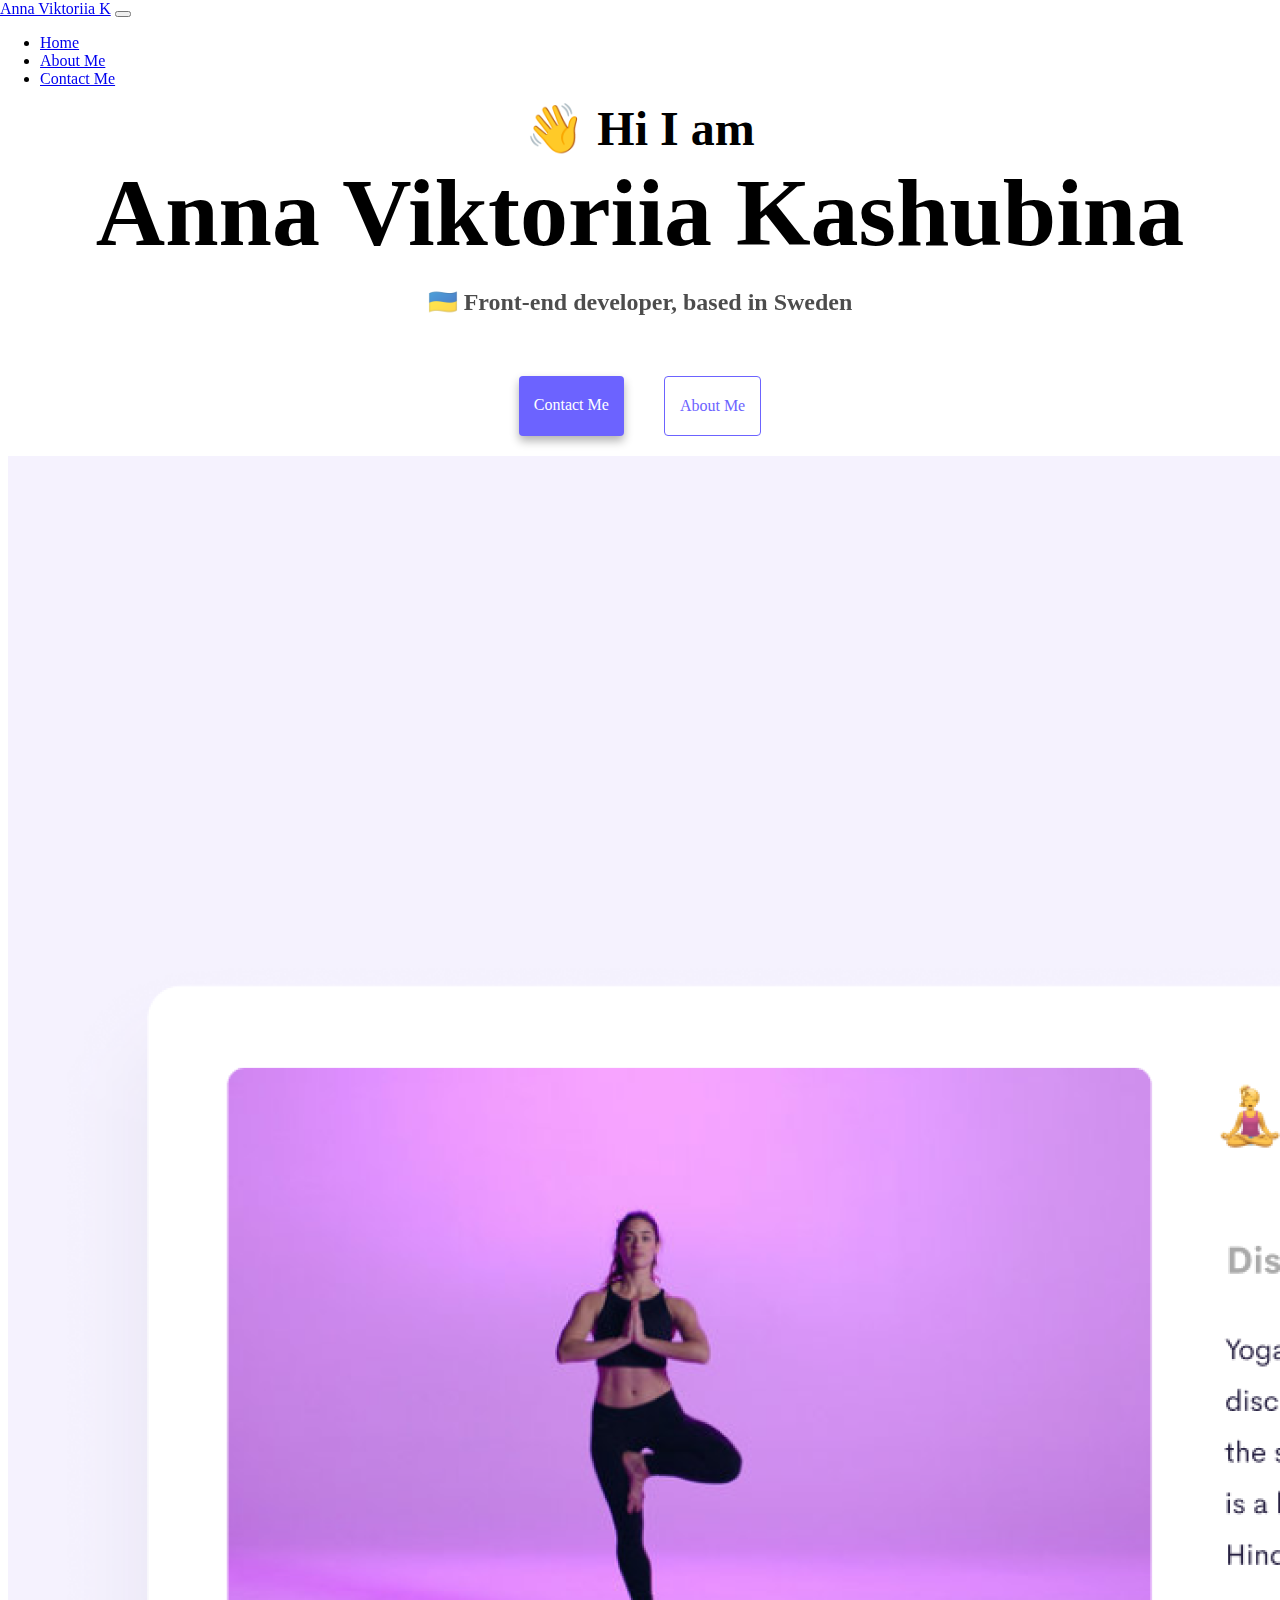
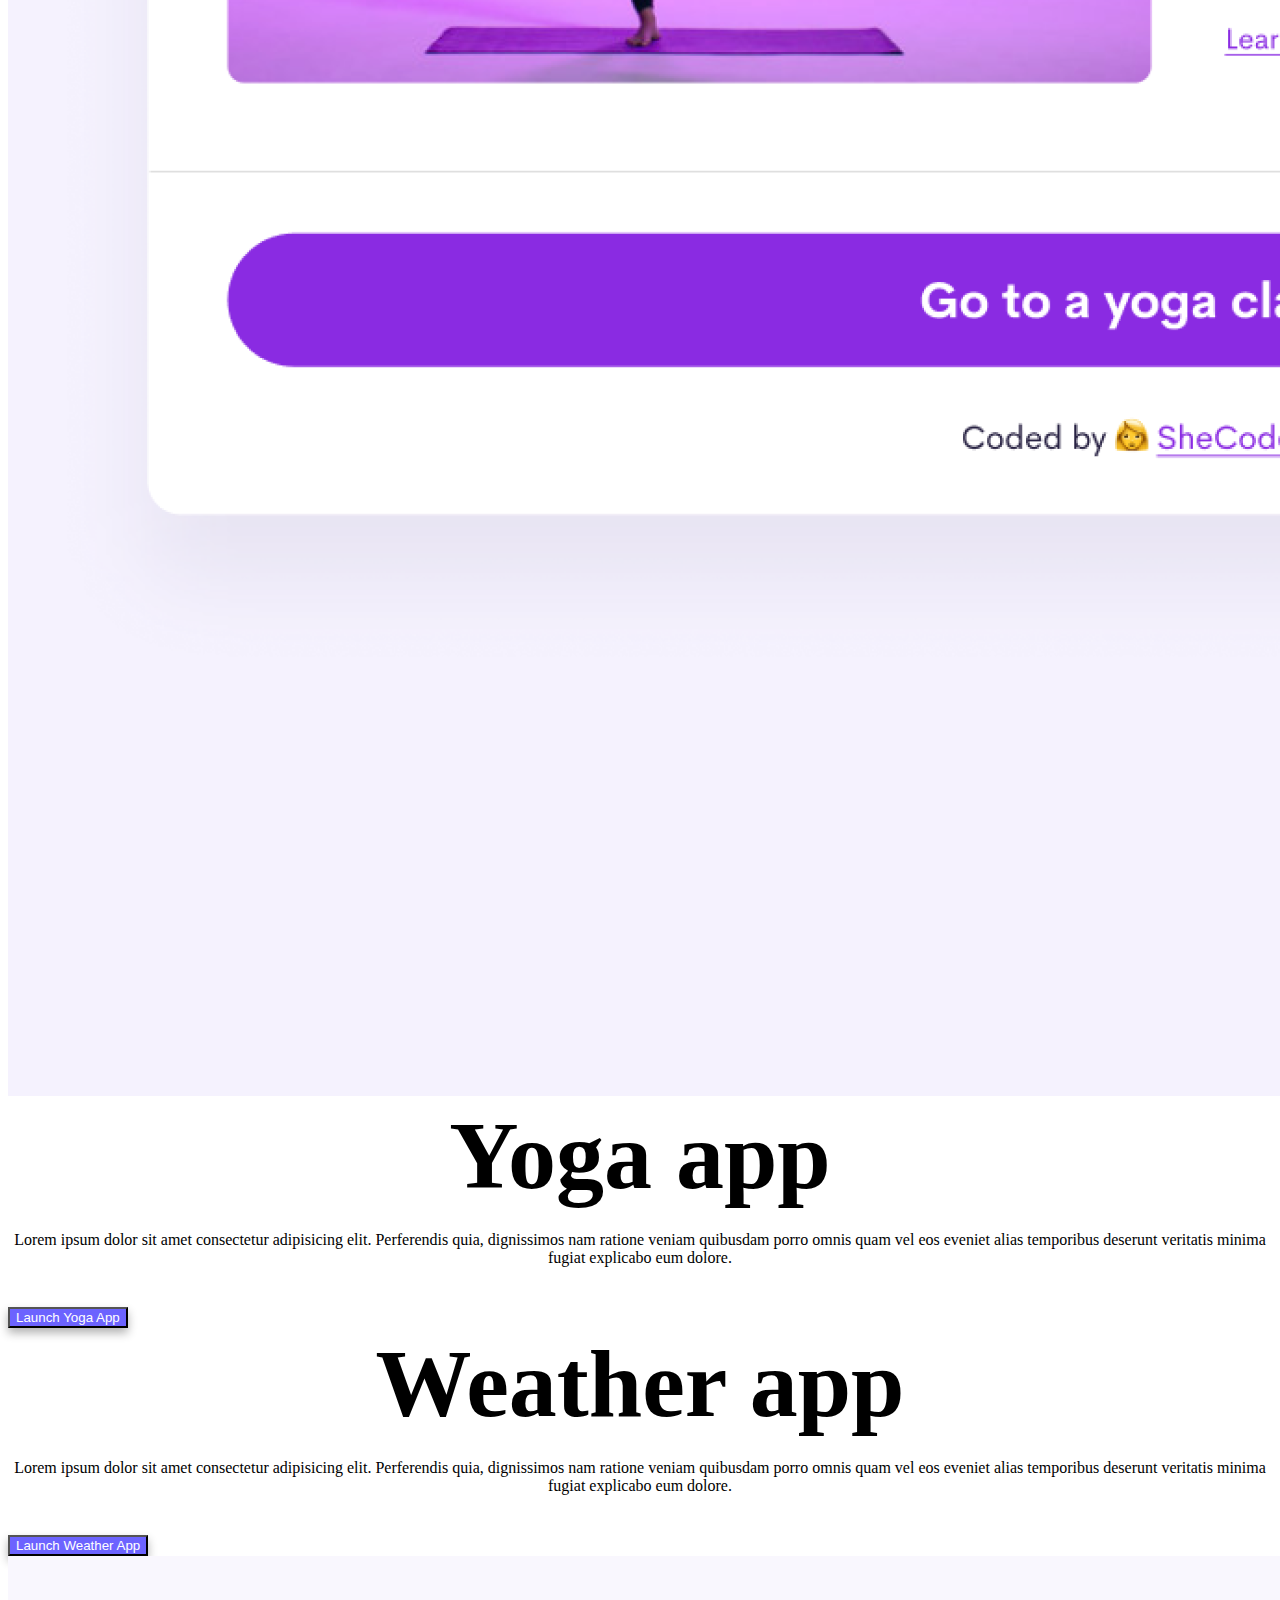
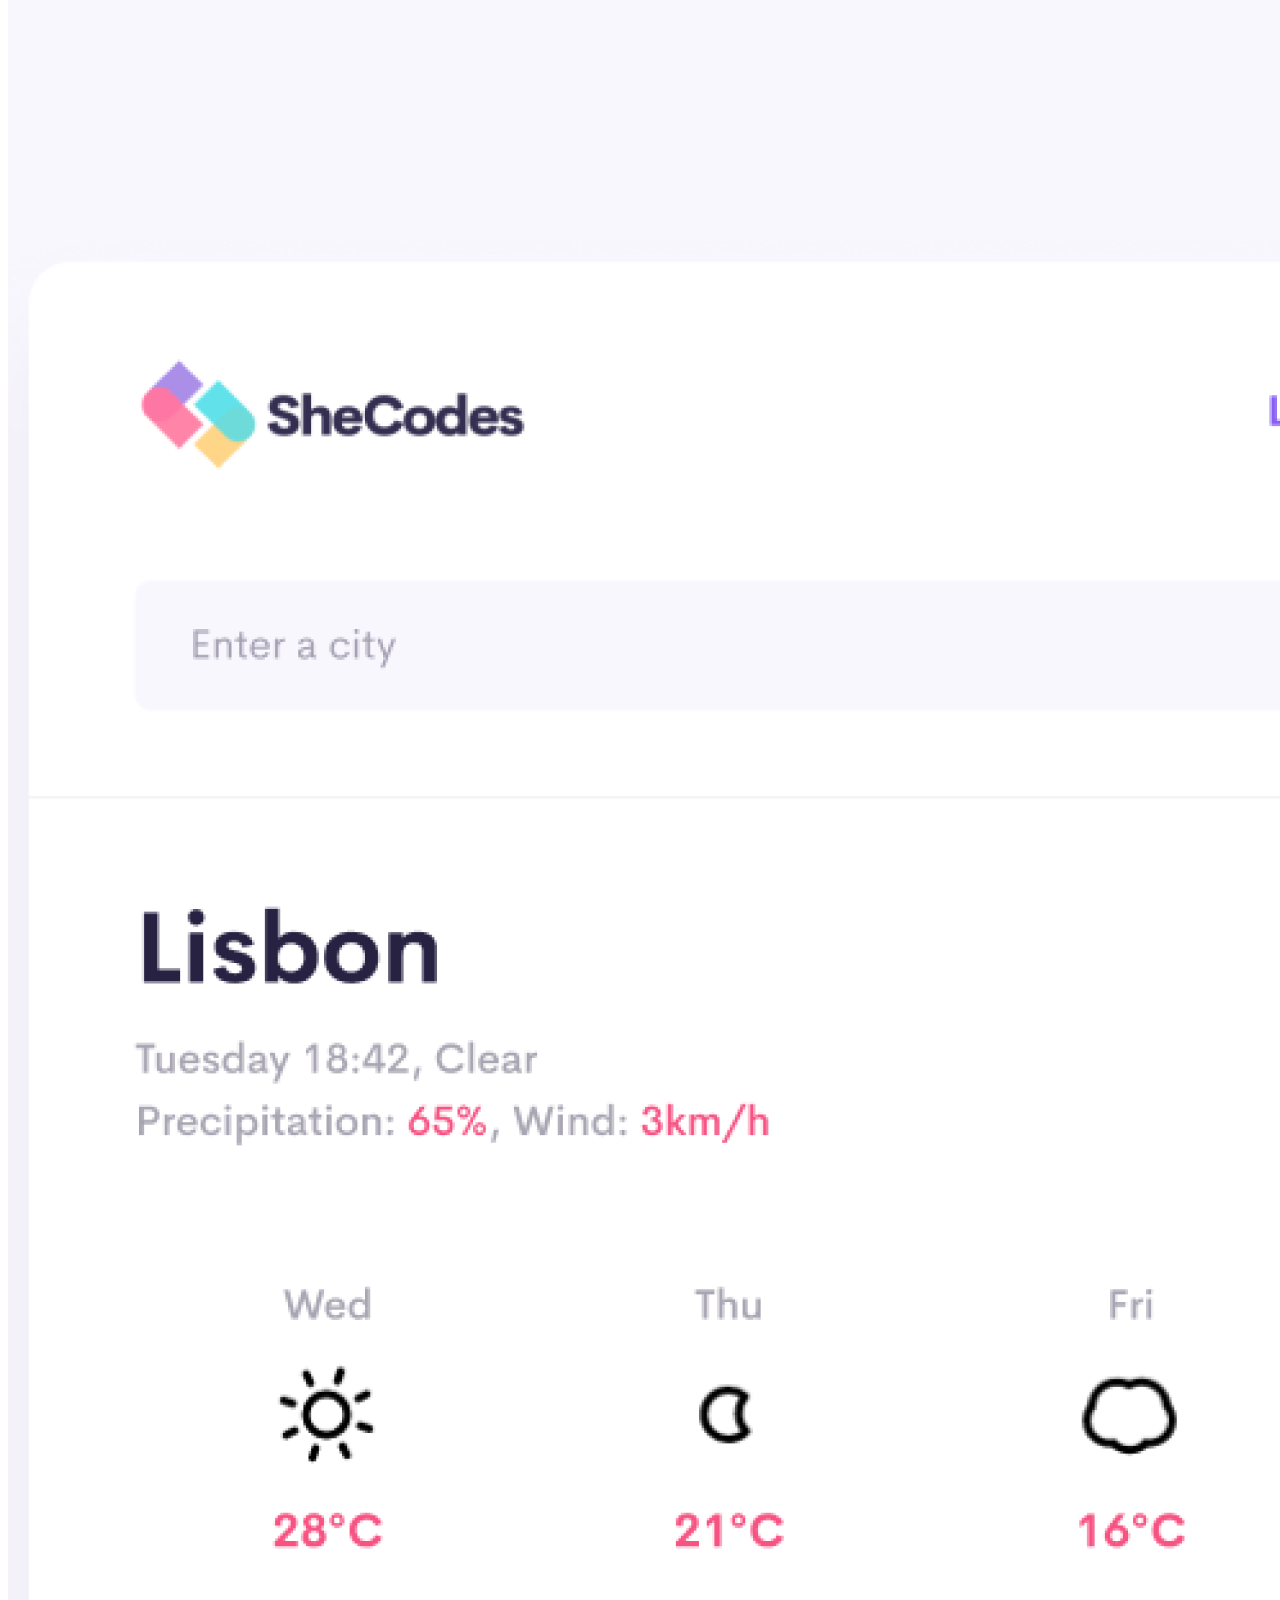
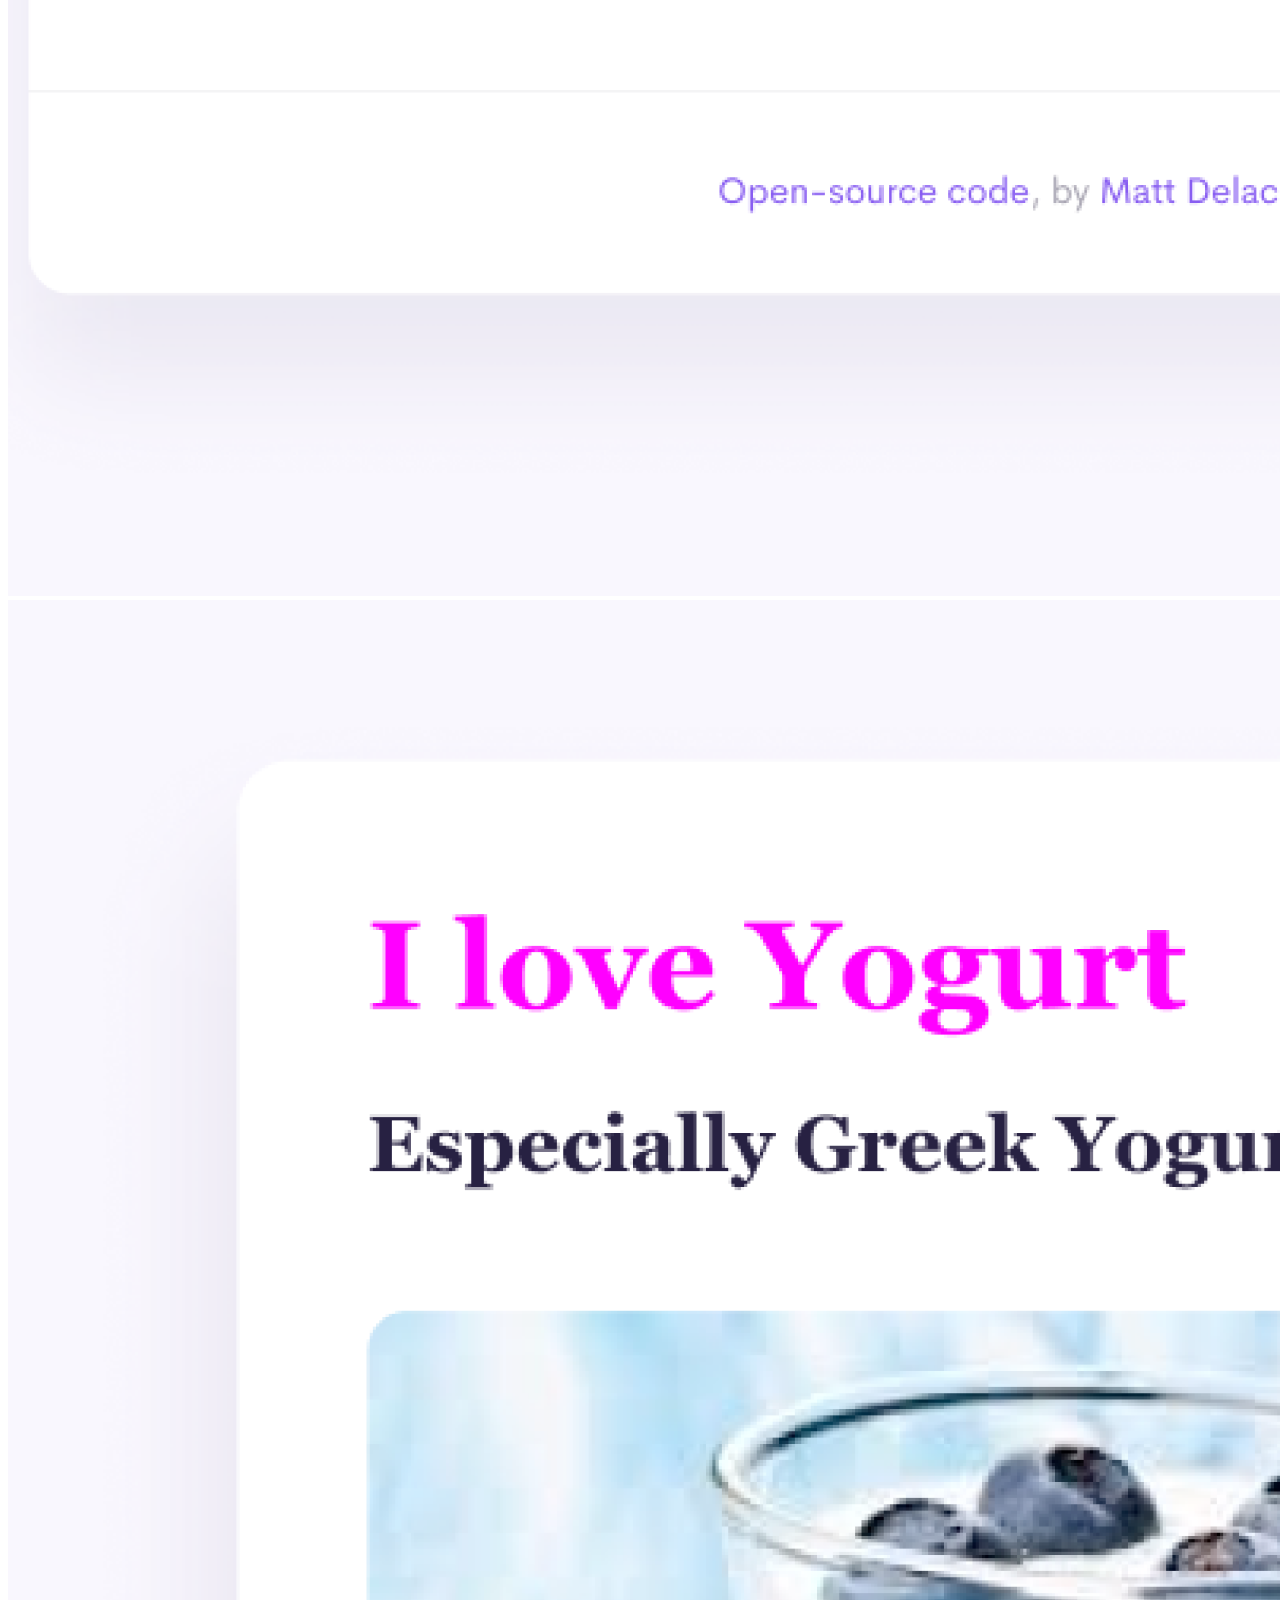
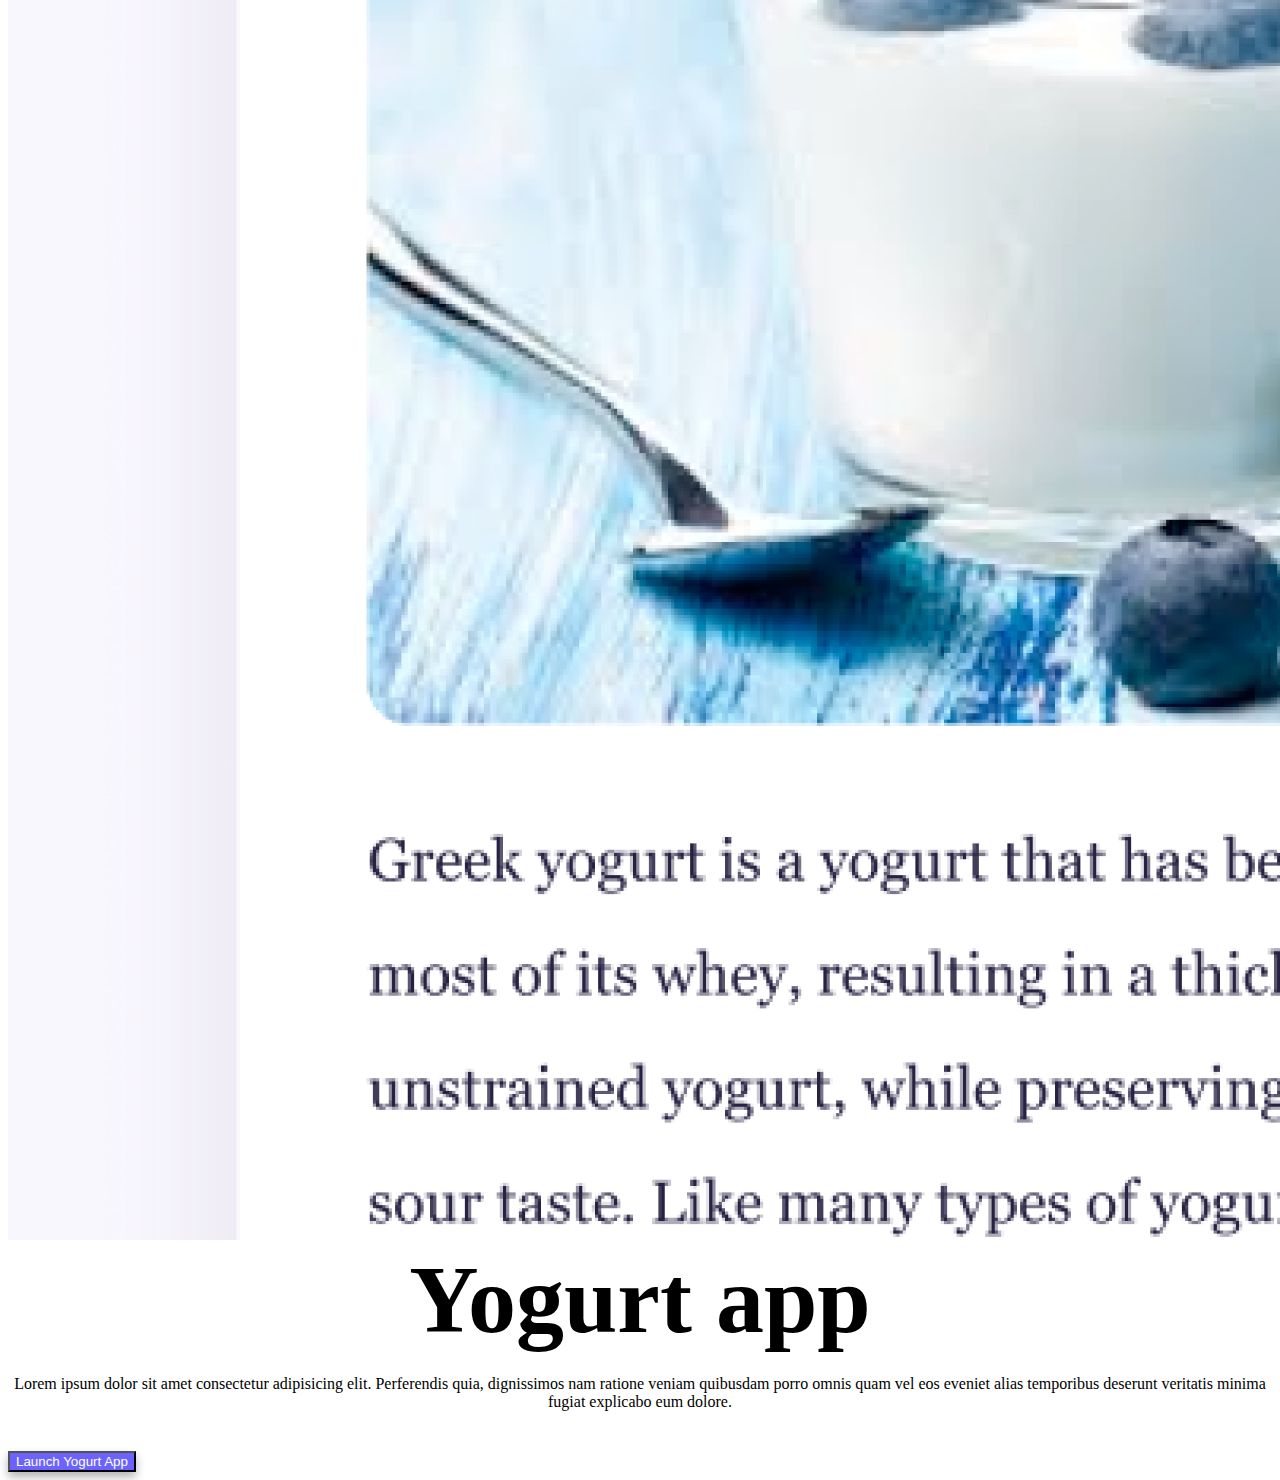
<file: index.html>
<!DOCTYPE html>
<html lang="en">
  <head>
    <meta charset="UTF-8" />
    <meta http-equiv="X-UA-Compatible" content="IE=edge" />
    <meta name="viewport" content="width=device-width, initial-scale=1.0" />
    <meta name="description" content="This site about front-end developer from Sweden Anna Viktoriia Kashubina" />
    <title>Anna Viktoriia Kashubina</title>
    <link
      href="https://cdn.jsdelivr.net/npm/bootstrap@5.2.0/dist/css/bootstrap.min.css"
      rel="stylesheet"
      integrity="sha384-gH2yIJqKdNHPEq0n4Mqa/HGKIhSkIHeL5AyhkYV8i59U5AR6csBvApHHNl/vI1Bx"
      crossorigin="anonymous"
    />
    <link rel="stylesheet" href="style.css" />
  </head>
  <body>
      <div class="container-fluid">
          <nav class="navbar navbar-expand-lg bg-light">
        <a class="navbar-brand" href="#">Anna Viktoriia K</a>
        <button
          class="navbar-toggler"
          type="button"
          data-bs-toggle="collapse"
          data-bs-target="#navbarNav"
          aria-controls="navbarNav"
          aria-expanded="false"
          aria-label="Toggle navigation"
        >
          <span class="navbar-toggler-icon"></span>
        </button>
        <div class="collapse navbar-collapse" id="navbarNav">
          <ul class="navbar-nav">
            <li class="nav-item">
              <a class="nav-link active" aria-current="page" href="index.html"
                >Home</a
              >
            </li>
            <li class="nav-item">
              <a class="nav-link" href="about.html">About Me</a>
            </li>
            <li class="nav-item">
              <a class="nav-link" href="about.html#contact-me">Contact Me</a>
            </li>
          </ul>
        </div>
      </div>
    </nav>
    <div class="body">
      <h2>👋 Hi I am</h2>
      <h1>Anna Viktoriia Kashubina</h1>
      <h3>🇺🇦 Front-end developer, based in Sweden</h3>
      <div class="navigation-links">
        <a href="about.html#contact" class="btn contact-link">Contact me</a>
        <a href="about.html" class="about-link">About me</a>
      </div>
      <div class="container">
        <div class="row">
          <div class="col-6">
            <img src="images/yoga.png" alt="yoga app" class="img-fluid mt-4" />
          </div>
          <div class="col-6">
            <h1>Yoga app</h1>
            <p class="text-start">
              Lorem ipsum dolor sit amet consectetur adipisicing elit.
              Perferendis quia, dignissimos nam ratione veniam quibusdam porro
              omnis quam vel eos eveniet alias temporibus deserunt veritatis
              minima fugiat explicabo eum dolore.
            </p>
            <button type="button" class="btn shadow">Launch Yoga App</button>
          </div>
        </div>
        <div class="row">
          <div class="col-6">
            <h1>Weather app</h1>
            <p class="text-start">
              Lorem ipsum dolor sit amet consectetur adipisicing elit.
              Perferendis quia, dignissimos nam ratione veniam quibusdam porro
              omnis quam vel eos eveniet alias temporibus deserunt veritatis
              minima fugiat explicabo eum dolore.
            </p>
            <button type="button" class="btn shadow">
              Launch Weather App
            </button>
          </div>
          <div class="col-6">
            <img src="images/weather.png" alt="weather app" class="img-fluid mt-4" />
          </div>
        </div>
        <div class="row">
          <div class="col-6">
            <img src="images/yogurt.png" alt="yogurt app" class="img-fluid mt-4" />
          </div>
          <div class="col-6">
            <h1>Yogurt app</h1>
            <p class="text-start">
              Lorem ipsum dolor sit amet consectetur adipisicing elit.
              Perferendis quia, dignissimos nam ratione veniam quibusdam porro
              omnis quam vel eos eveniet alias temporibus deserunt veritatis
              minima fugiat explicabo eum dolore.
            </p>
            <button type="button" class="btn shadow">
              Launch Yogurt App
            </button>
          </div>
        </div>
      </div>
    </div>
    <script
      src="https://cdn.jsdelivr.net/npm/bootstrap@5.2.0/dist/js/bootstrap.bundle.min.js"
      integrity="sha384-A3rJD856KowSb7dwlZdYEkO39Gagi7vIsF0jrRAoQmDKKtQBHUuLZ9AsSv4jD4Xa"
      crossorigin="anonymous"
    ></script>
  </body>
</html>
</file>
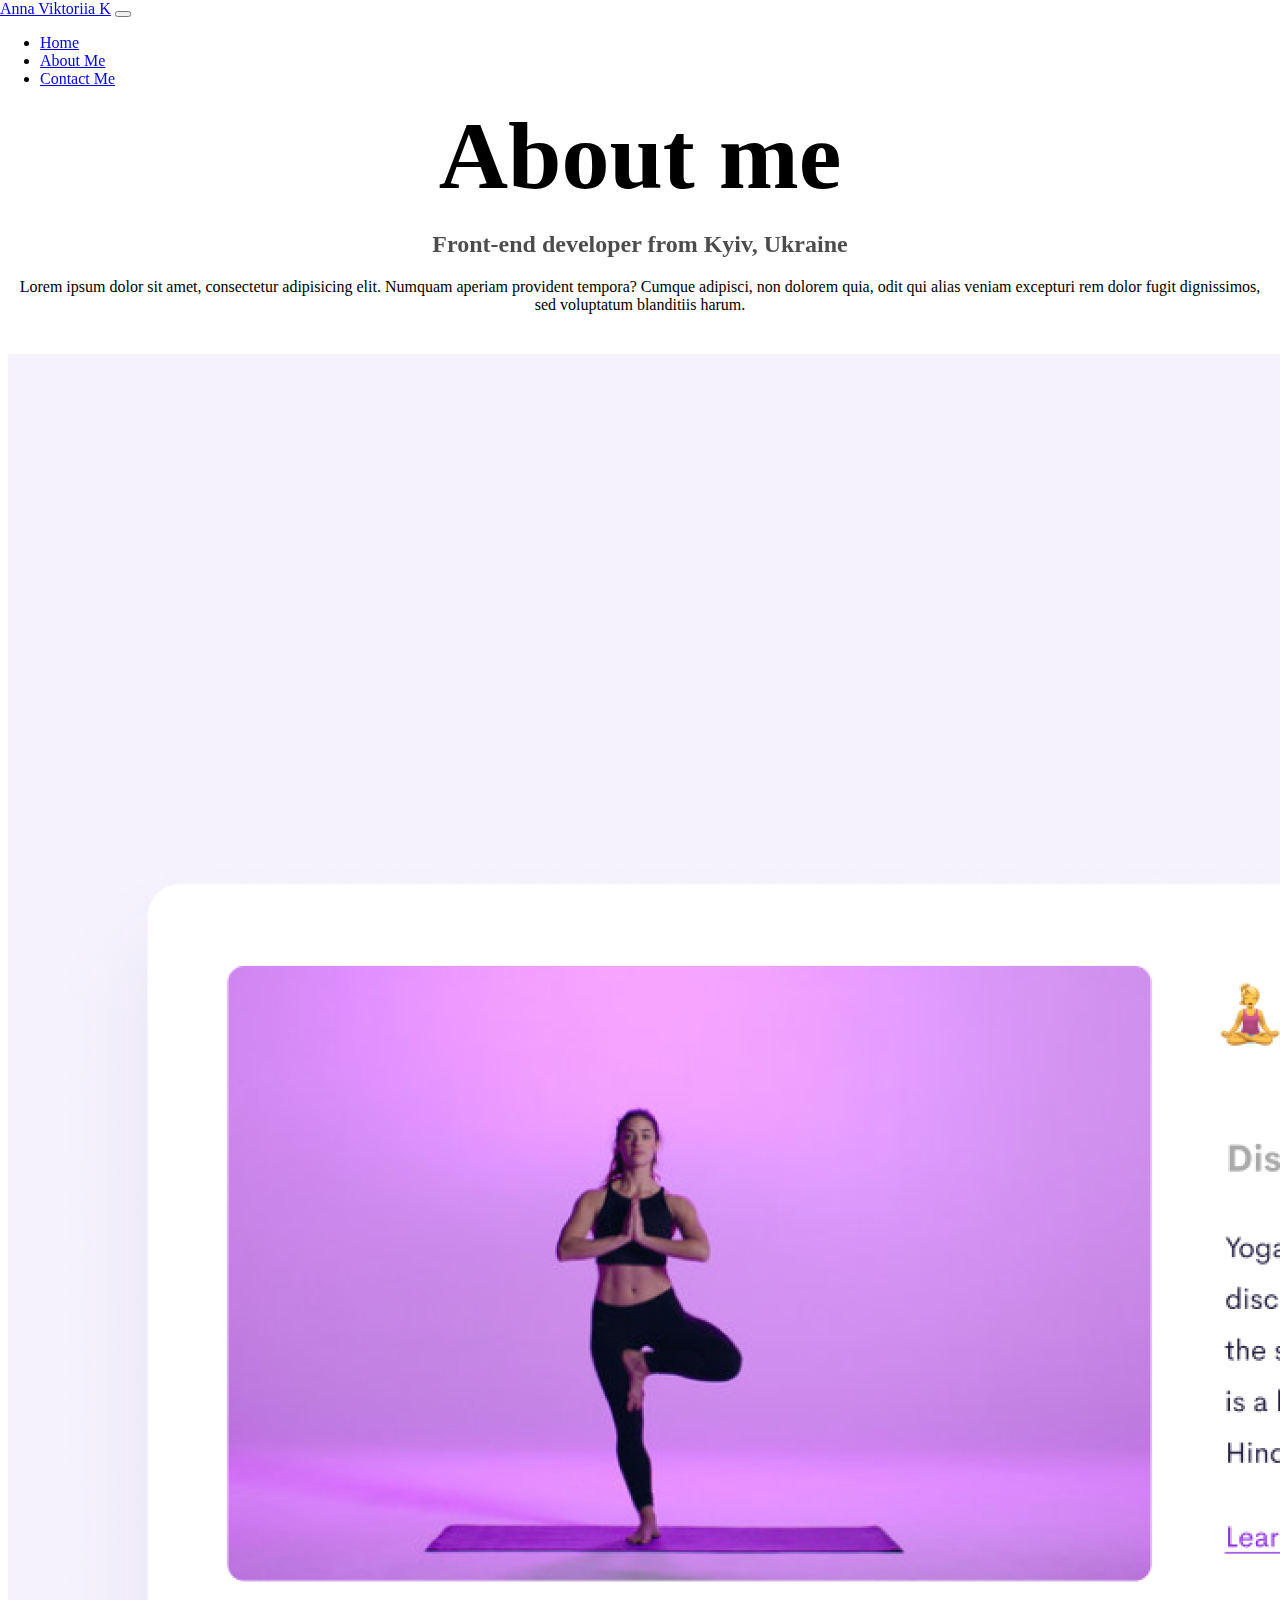
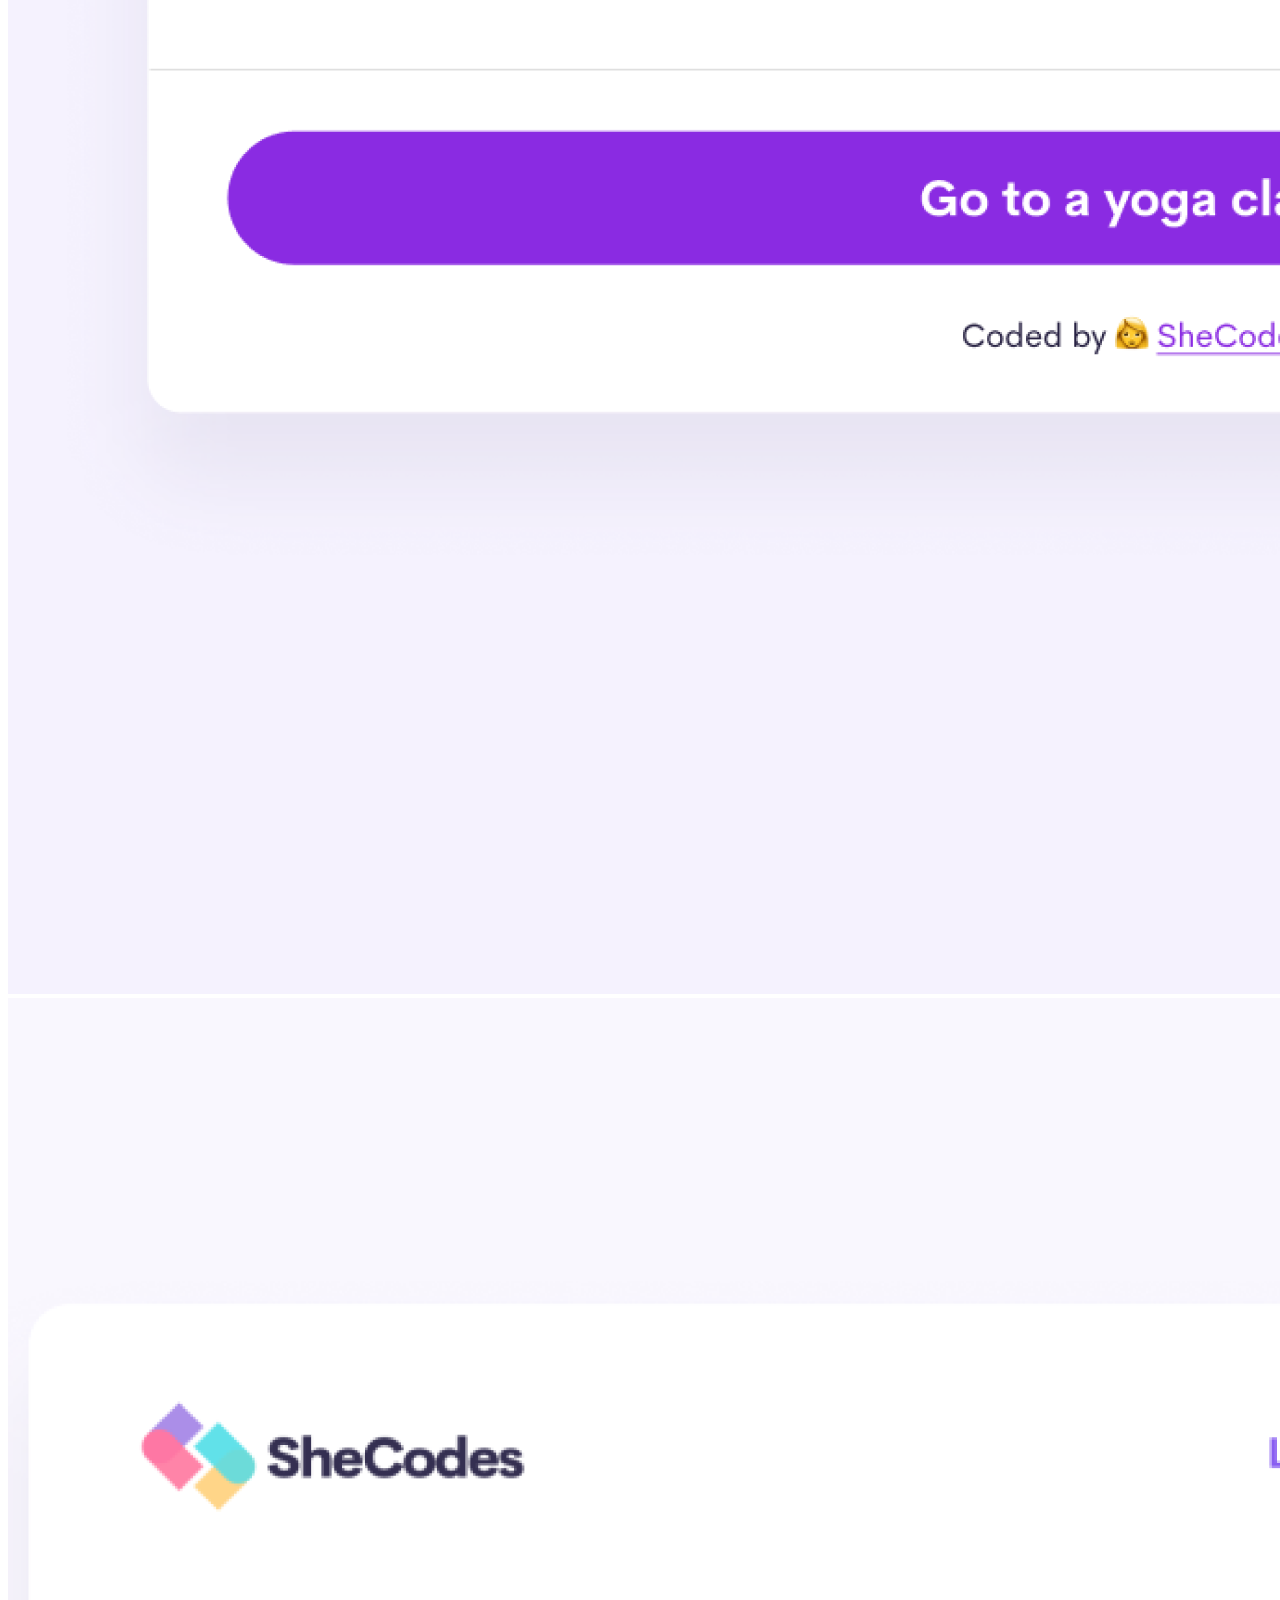
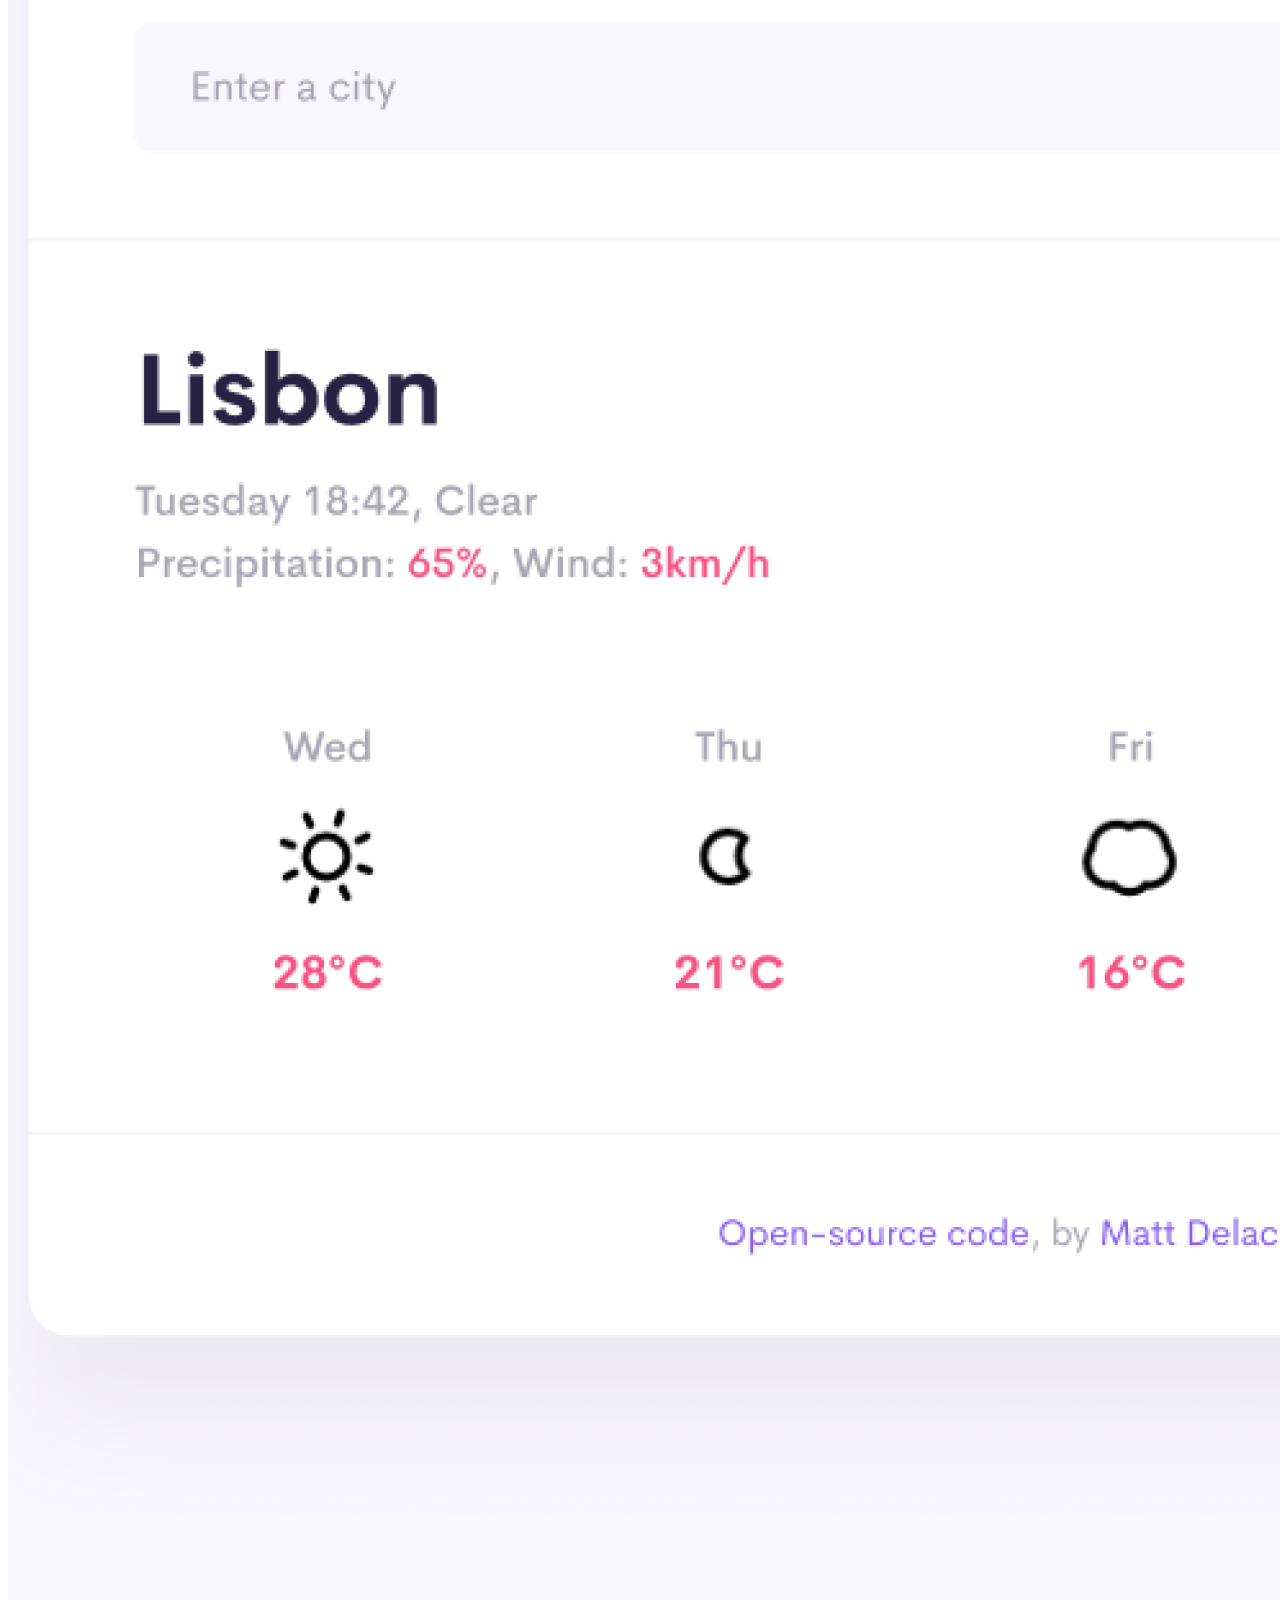
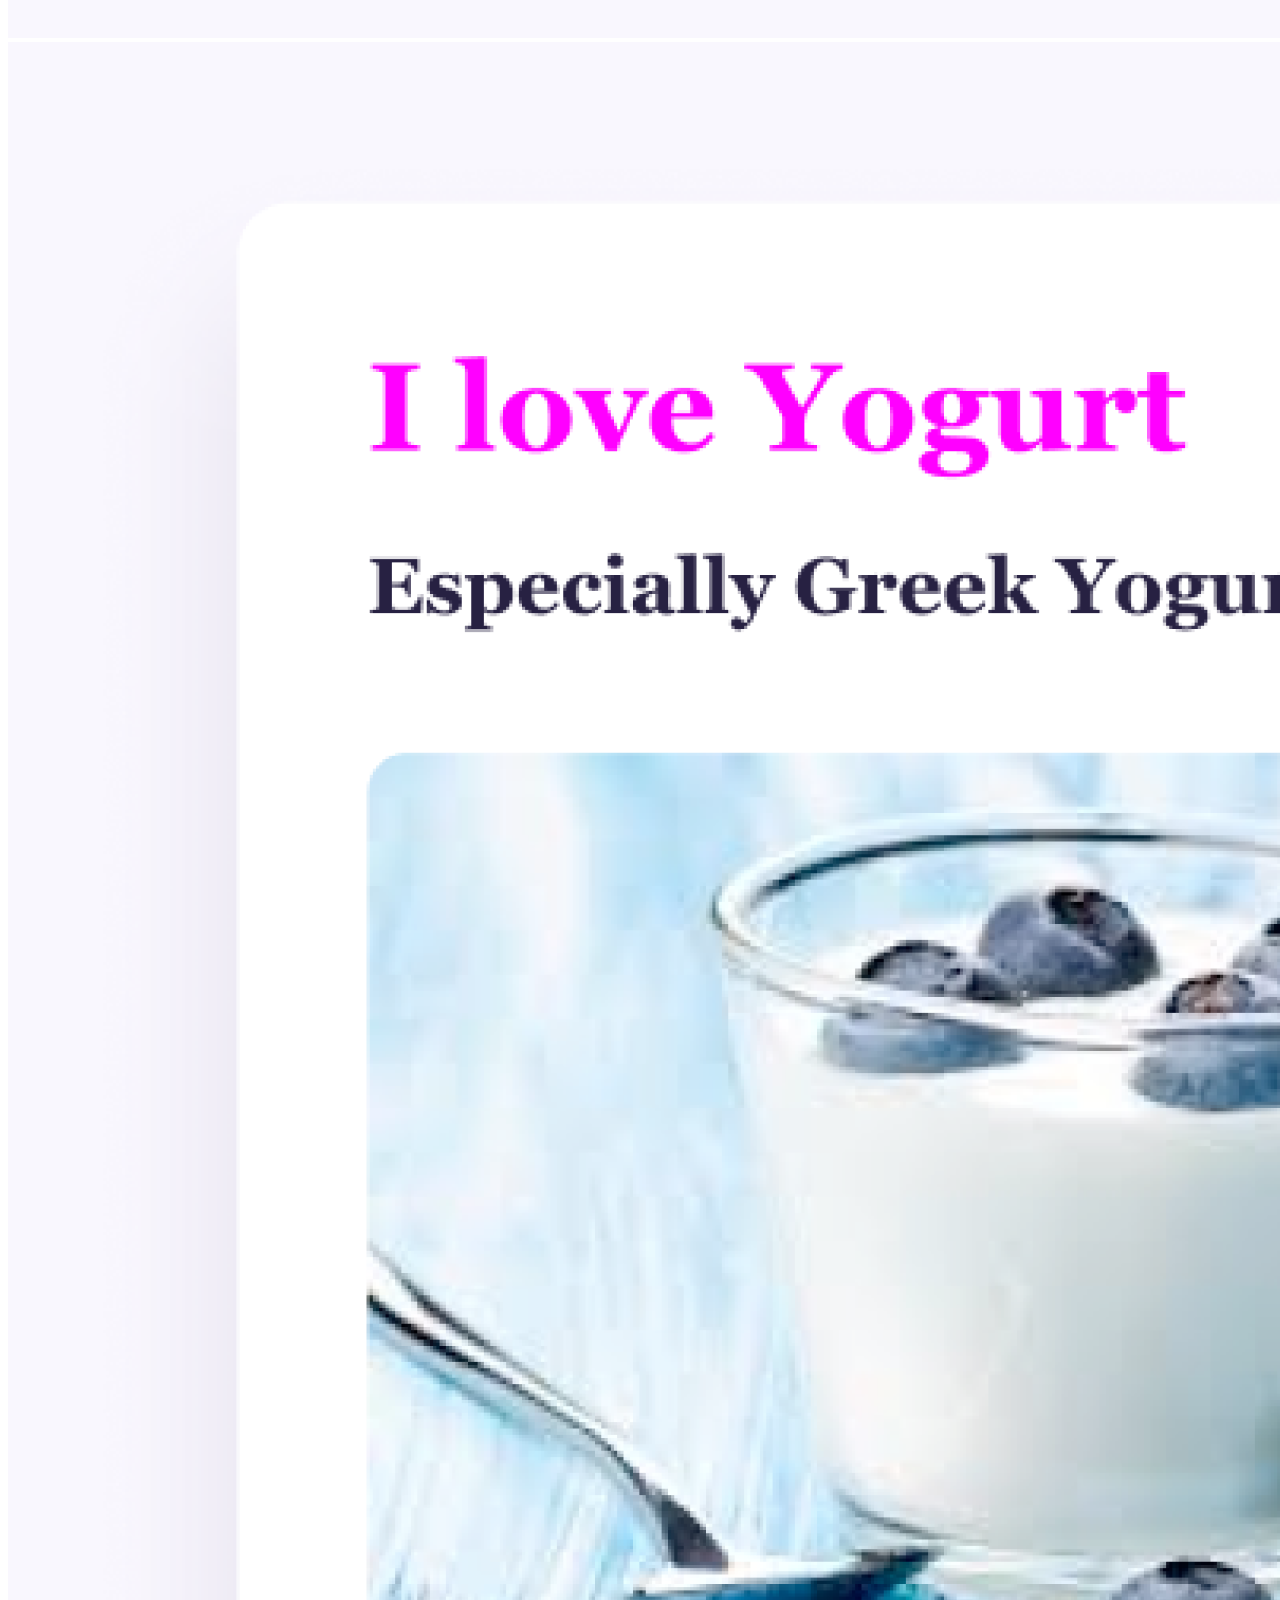
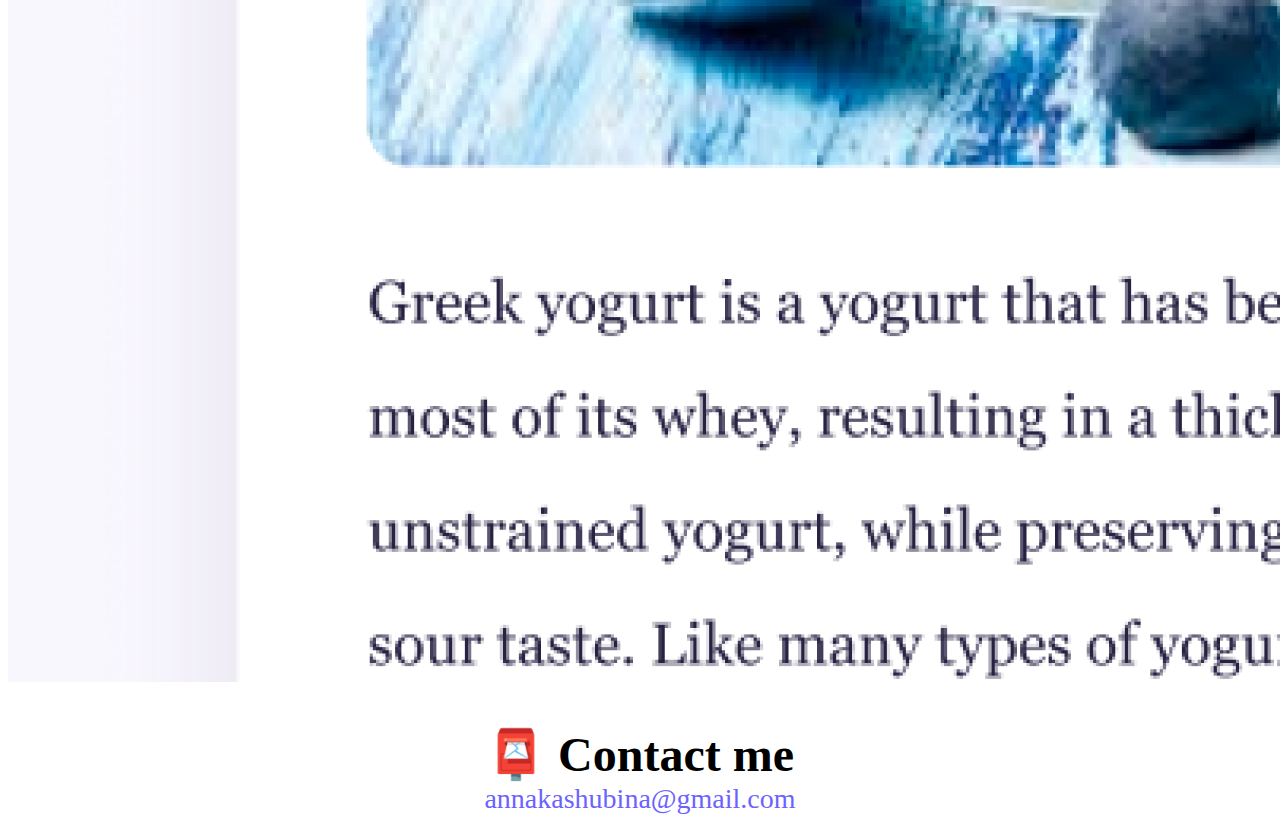
<file: about.html>
<!DOCTYPE html>
<html lang="en">
  <head>
    <meta charset="UTF-8" />
    <meta http-equiv="X-UA-Compatible" content="IE=edge" />
    <meta name="viewport" content="width=device-width, initial-scale=1.0" />
    <link
      href="https://cdn.jsdelivr.net/npm/bootstrap@5.2.0/dist/css/bootstrap.min.css"
      rel="stylesheet"
      integrity="sha384-gH2yIJqKdNHPEq0n4Mqa/HGKIhSkIHeL5AyhkYV8i59U5AR6csBvApHHNl/vI1Bx"
      crossorigin="anonymous"
    />
    <link rel="stylesheet" href="style.css" />
    <title>About Anna Viktoriia Kashubina</title>
  </head>
  <body>
    
      <div class="container-fluid">
          <nav class="navbar navbar-expand-lg bg-light">
        <a class="navbar-brand" href="#">Anna Viktoriia K</a>
        <button
          class="navbar-toggler"
          type="button"
          data-bs-toggle="collapse"
          data-bs-target="#navbarNav"
          aria-controls="navbarNav"
          aria-expanded="false"
          aria-label="Toggle navigation"
        >
          <span class="navbar-toggler-icon"></span>
        </button>
        <div class="collapse navbar-collapse" id="navbarNav">
          <ul class="navbar-nav">
            <li class="nav-item">
              <a class="nav-link active" aria-current="page" href="index.html"
                >Home</a
              >
            </li>

            <li class="nav-item">
              <a class="nav-link" href="about.html">About Me</a>
            </li>
            <li class="nav-item">
              <a class="nav-link" href="about.html#contact-me">Contact Me</a>
            </li>
          </ul>
        </div>
      </div>
    </nav>
    <div class="body">
    <h1 class="about-me">About me</h1>
    <h3>Front-end developer from Kyiv, Ukraine</h3>
    <p>
      Lorem ipsum dolor sit amet, consectetur adipisicing elit. Numquam aperiam
      provident tempora? Cumque adipisci, non dolorem quia, odit qui alias
      veniam excepturi rem dolor fugit dignissimos, sed voluptatum blanditiis
      harum.
    </p>
    <div class="container">
      <div class="row">
        <div class="col-sm-4">
          <img src="images/yoga.png" alt="yoga app" class="img-fluid border p-2 shadow" />
        </div>
        <div class="col-sm-4">
          <img src="images/weather.png" alt="weather app" class="img-fluid border p-2 shadow" />
        </div>
        <div class="col-sm-4">
          <img src="images/yogurt.png" alt="yogurt app" class="img-fluid border p-2 shadow" />
        </div>
      </div>
    </div>
    <div id="contact">
      <h2 id="contact-me">📮 Contact me</h2>
      <a href="mailto:annakashubina@gmail.com" class="email-link">
        annakashubina@gmail.com
      </a>
    </div>
  </div>
    <script
      src="https://cdn.jsdelivr.net/npm/bootstrap@5.2.0/dist/js/bootstrap.bundle.min.js"
      integrity="sha384-A3rJD856KowSb7dwlZdYEkO39Gagi7vIsF0jrRAoQmDKKtQBHUuLZ9AsSv4jD4Xa"
      crossorigin="anonymous"
    ></script>
  </body>
</html>
</file>
<file: style.css>
:root {
  --primary-color: #6c63ff;
  --secondary-color: #f5f2fe;
  --box-shadow: 0 5px 10px rgba(0, 0, 0, 0.3);
}

.container-fluid {
  position: fixed;
  top: 0;
  left: 0;
  right: 0;
}

.body {
  margin-top: 100px;
}

h1,
h2,
h3 {
  text-align: center;
  margin: 0;
}

h1 {
  font-size: 96px;
}

h2 {
  font-size: 48px;
  margin-top: 40px;
}

h3 {
  font-size: 24px;
  opacity: 0.7;
  margin-top: 20px;
}

p {
  margin-top: 20px;
  margin-bottom: 40px;
  text-align: center;
}

.about-me {
  margin-top: 40px;
}

.navigation-links {
  display: flex;
  margin-top: 40px;
  justify-content: center;
}

.navigation-links a {
  margin: 20px;
  border-radius: 4px;
  padding: 20px 15px;
  text-decoration: none;
  text-transform: capitalize;
}

.contact-link {
  background: var(--primary-color);
  box-shadow: var(--box-shadow);
  color: white;
}

.about-link {
  color: var(--primary-color);
  border: 1px solid var(--primary-color);
}

.homepage-link {
  color: var(--primary-color);
  text-align: center;
  display: block;
}

.about-paragraphs {
  display: flex;
  margin: 30px 0;
}

.about-paragraphs p {
  margin: 10px;
}

.email-link {
  display: flex;
  justify-content: center;
  color: var(--primary-color);
  font-size: 28px;
  text-decoration: none;
}

.email-link:hover {
  text-decoration: underline;
}

.btn {
  background: var(--primary-color);
  box-shadow: var(--box-shadow);
  color: white;
}
</file>
